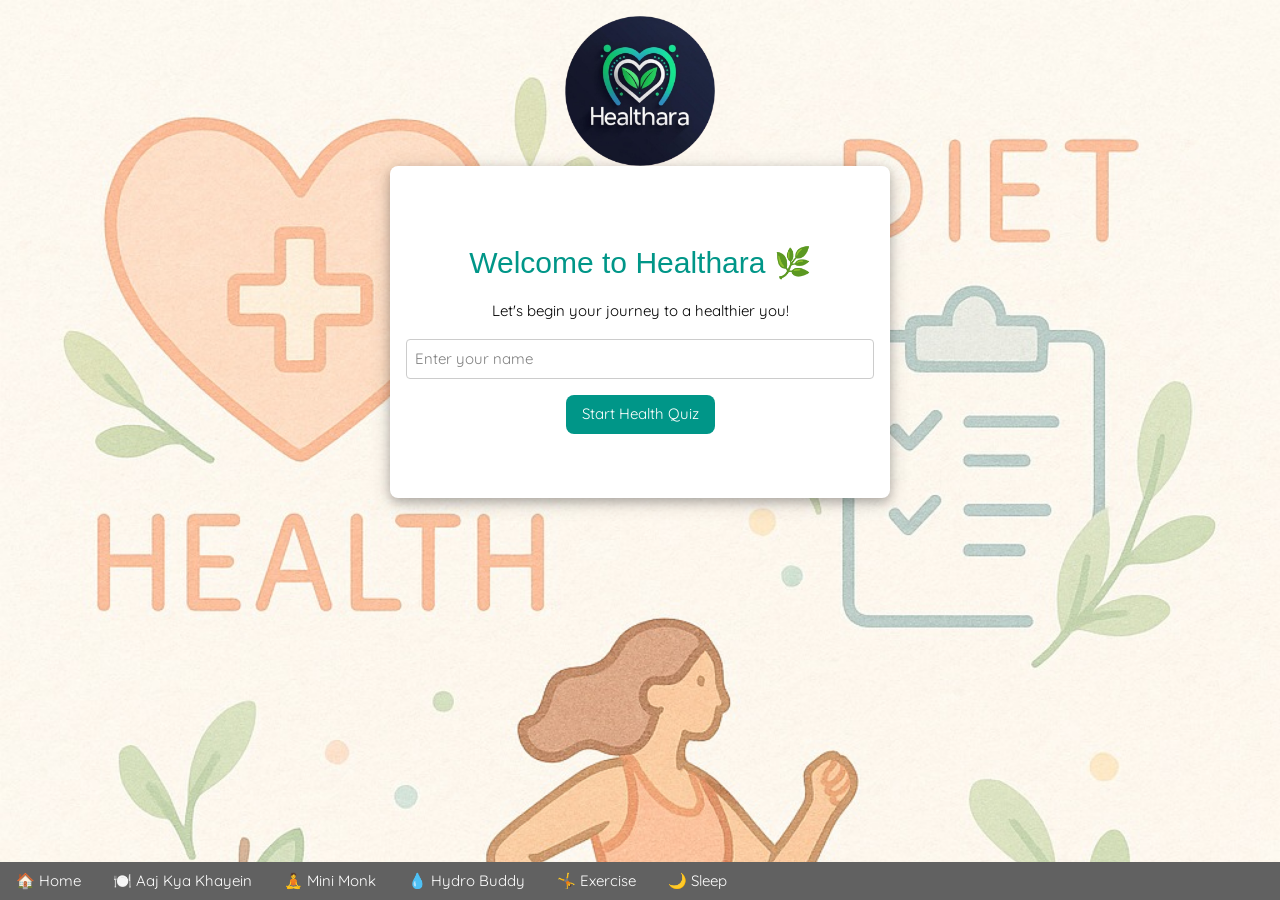
<file: index.html>
<!DOCTYPE html>
<html lang="en">
<head>
  <meta charset="UTF-8">
  <title>Wellness Buddy - Home</title>
  <meta name="viewport" content="width=device-width, initial-scale=1">
  <link rel="stylesheet" href="https://www.w3schools.com/w3css/4/w3.css">
  <link href="https://fonts.googleapis.com/css2?family=Quicksand&display=swap" rel="stylesheet">
  <link rel="stylesheet" href="style.css">
  <link rel="icon" href="favicon.jpeg" type="image/x-icon">

</head>
<body class="w3-light-blue" style="font-family: 'Quicksand', sans-serif; background-image: url('cover.jpeg'); background-size: cover;">

  <!-- Logo Section -->
  <div class="w3-center w3-margin-top">
    <img src="logo.png" alt="Wellness Buddy Logo" style="max-width: 150px; height: auto;">
  </div>

  <!-- Welcome Section -->
  <div class="w3-container w3-center w3-padding-64 w3-white w3-round-large w3-card-4" style="max-width: 500px; margin: auto; background: rgba(255,255,255,0.9);">
    <h2 class="w3-text-teal">Welcome to Healthara 🌿</h2>
    <p>Let's begin your journey to a healthier you!</p>

    <input id="username" class="w3-input w3-border w3-round w3-margin-top" type="text" placeholder="Enter your name">

    <button onclick="startQuiz()" class="w3-button w3-teal w3-margin-top w3-round-large w3-hover-green">
      Start Health Quiz
    </button>
  </div>

  <!-- Navigation Section -->
  <div class="w3-bar w3-dark-grey w3-bottom w3-center">
    <a href="index.html" class="w3-bar-item w3-button">🏠 Home</a>
    <a href="food.html" class="w3-bar-item w3-button">🍽️ Aaj Kya Khayein</a>
    <a href="mini_monk.html" class="w3-bar-item w3-button">🧘 Mini Monk</a>
    <a href="hydro.html" class="w3-bar-item w3-button">💧 Hydro Buddy</a>
    <a href="exercise.html" class="w3-bar-item w3-button">🤸 Exercise</a>
    <a href="sleep.html" class="w3-bar-item w3-button">🌙 Sleep</a>
  </div>

  <script src="script.js"></script>
</body>
</html>
</file>
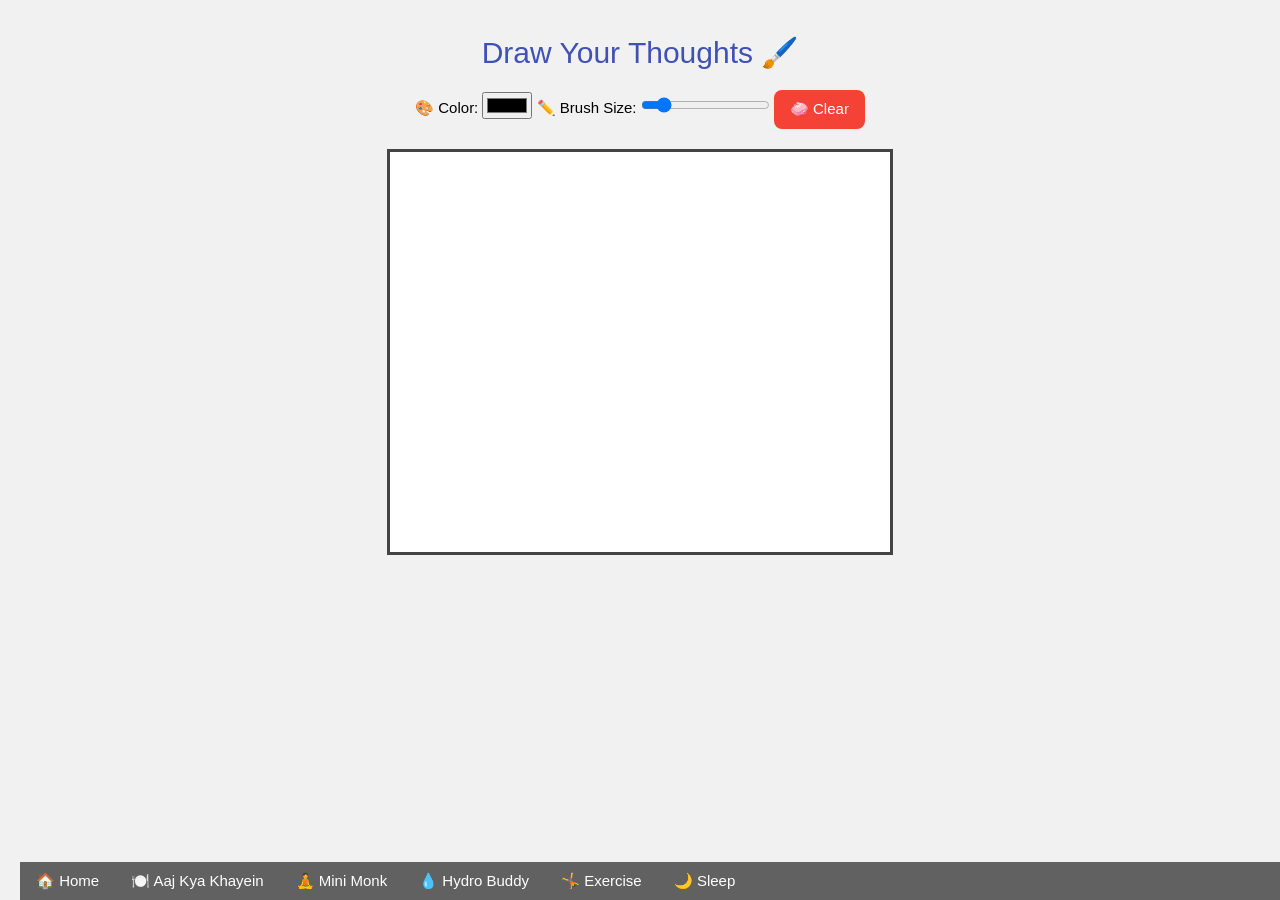
<file: canvas.html>
<!DOCTYPE html>
<html>
<head>
  <title>Drawing Pad</title>
  <link rel="stylesheet" href="https://www.w3schools.com/w3css/4/w3.css">
  <link rel="icon" href="favicon.jpeg" type="image/x-icon">
  <style>
    body {
      font-family: 'Segoe UI', sans-serif;
      background-color: #f1f1f1;
      text-align: center;
      padding: 20px;
    }
    canvas {
      border: 3px solid #444;
      background-color: #fff;
      margin-top: 20px;
      cursor: crosshair;
    }
    .controls {
      margin-top: 15px;
    }
  </style>
</head>
<body>
  <h2 class="w3-text-indigo">Draw Your Thoughts 🖌️</h2>

  <div class="controls">
    <label>🎨 Color:</label>
    <input type="color" id="colorPicker" value="#000000">

    <label>✏️ Brush Size:</label>
    <input type="range" id="brushSize" min="1" max="30" value="5">

    <button class="w3-button w3-red w3-round-large" onclick="clearCanvas()">🧼 Clear</button>
  </div>

  <canvas id="drawingCanvas" width="500" height="400"></canvas>

  <script>
    const canvas = document.getElementById("drawingCanvas");
    const ctx = canvas.getContext("2d");
    let drawing = false;

    // Drawing settings
    let brushColor = document.getElementById("colorPicker").value;
    let brushSize = document.getElementById("brushSize").value;

    // Update color and size
    document.getElementById("colorPicker").addEventListener("input", () => {
      brushColor = document.getElementById("colorPicker").value;
    });

    document.getElementById("brushSize").addEventListener("input", () => {
      brushSize = document.getElementById("brushSize").value;
    });

    canvas.addEventListener("mousedown", () => drawing = true);
    canvas.addEventListener("mouseup", () => drawing = false);
    canvas.addEventListener("mouseout", () => drawing = false);

    canvas.addEventListener("mousemove", draw);

    function draw(e) {
      if (!drawing) return;
      const rect = canvas.getBoundingClientRect();
      const x = e.clientX - rect.left;
      const y = e.clientY - rect.top;

      ctx.fillStyle = brushColor;
      ctx.beginPath();
      ctx.arc(x, y, brushSize / 2, 0, Math.PI * 2);
      ctx.fill();
    }

    function clearCanvas() {
      ctx.clearRect(0, 0, canvas.width, canvas.height);
    }
  </script>
  <div class="w3-bar w3-dark-grey w3-bottom w3-center">
    <a href="index.html" class="w3-bar-item w3-button">🏠 Home</a>
    <a href="food.html" class="w3-bar-item w3-button">🍽️ Aaj Kya Khayein</a>
    <a href="mini_monk.html" class="w3-bar-item w3-button">🧘 Mini Monk</a>
    <a href="hydro.html" class="w3-bar-item w3-button">💧 Hydro Buddy</a>
    <a href="exercise.html" class="w3-bar-item w3-button">🤸 Exercise</a>
    <a href="sleep.html" class="w3-bar-item w3-button">🌙 Sleep</a>
  </div>
  
</body>
</html>
</file>
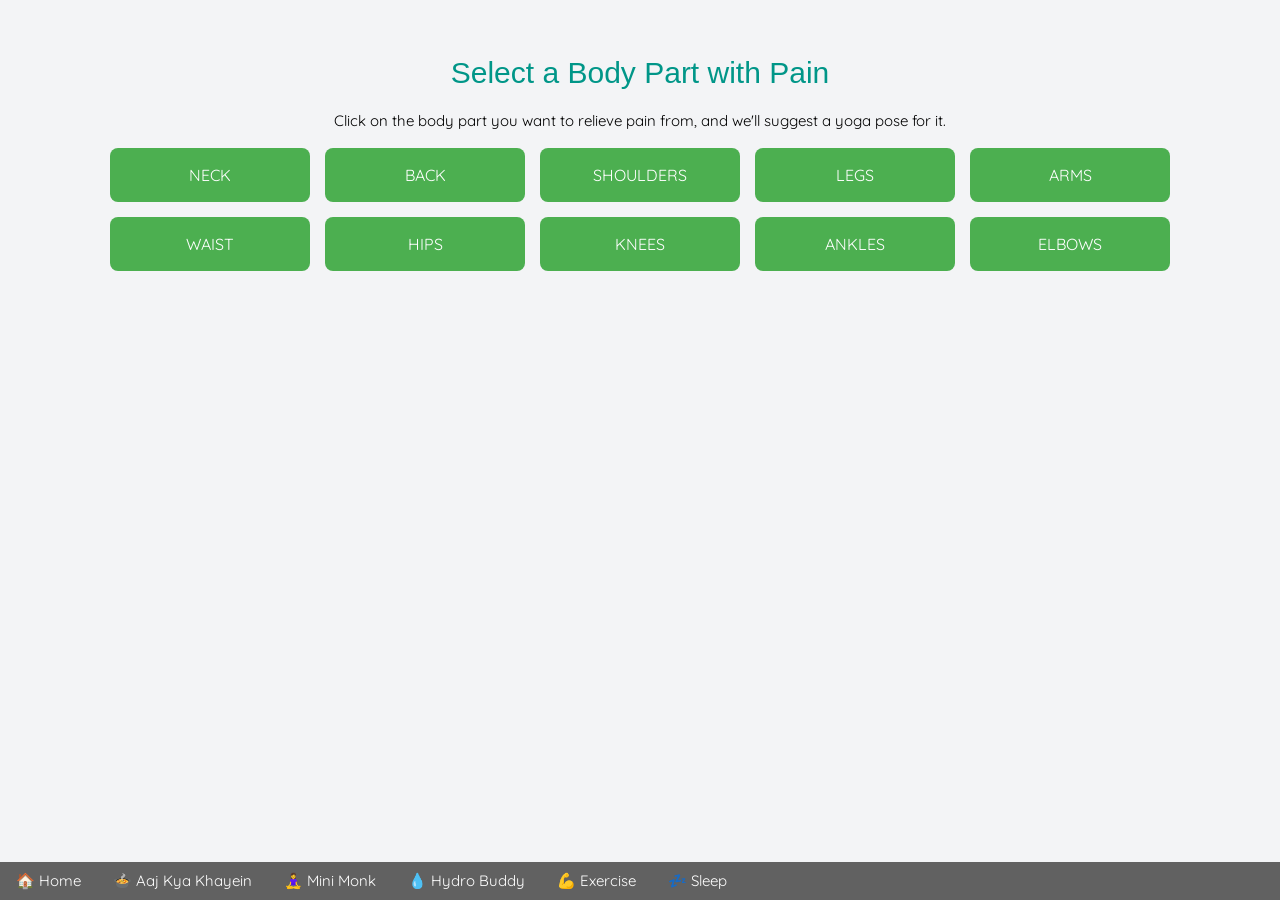
<file: exercise.html>
<!DOCTYPE html>
<html lang="en">
<head>
  <meta charset="UTF-8">
  <title>Exercise - Wellness Buddy</title>
  <meta name="viewport" content="width=device-width, initial-scale=1">
  <link rel="stylesheet" href="https://www.w3schools.com/w3css/4/w3.css">
  <link href="https://fonts.googleapis.com/css2?family=Quicksand&display=swap" rel="stylesheet">
  <link rel="stylesheet" href="style.css">
  <link rel="icon" href="favicon.jpeg" type="image/x-icon">
  <style>
    body {
      font-family: 'Quicksand', sans-serif;
      background-color: #f3f4f6;
    }
    .w3-container {
      text-align: center;
      padding: 40px;
    }
    .body-part-btns {
      display: flex;
      flex-wrap: wrap;
      justify-content: center;
      gap: 15px;
    }
    .body-part-btn {
      background-color: #4CAF50;
      color: white;
      padding: 15px 30px;
      border-radius: 8px;
      border: none;
      cursor: pointer;
      font-size: 16px;
      width: 200px;
      text-transform: uppercase;
      transition: all 0.3s ease;
    }
    .body-part-btn:hover {
      background-color: #45a049;
      transform: translateY(-5px);
    }
    .asana-details {
      margin-top: 20px;
      padding: 20px;
      background-color: white;
      border-radius: 10px;
      box-shadow: 0 4px 8px rgba(0,0,0,0.1);
    }
    .asana-details h3 {
      font-size: 24px;
      color: #2C8C99;
    }
    .asana-details p {
      font-size: 18px;
      color: #333;
    }
    .asana-details button {
      background-color: #4CAF50;
      color: white;
      padding: 10px 20px;
      border: none;
      border-radius: 5px;
      cursor: pointer;
      transition: background-color 0.3s ease;
    }
    .asana-details button:hover {
      background-color: #45a049;
    }

    /* Bottom Navigator */
    .w3-bar {
      position: fixed;
      bottom: 0;
      width: 100%;
      z-index: 10;
    }
  </style>
</head>
<body>

  <div class="w3-container">
    <h2 class="w3-text-teal">Select a Body Part with Pain</h2>
    <p>Click on the body part you want to relieve pain from, and we'll suggest a yoga pose for it.</p>

    <div class="body-part-btns">
      <button class="body-part-btn" onclick="displayAsana('neck')">Neck</button>
      <button class="body-part-btn" onclick="displayAsana('back')">Back</button>
      <button class="body-part-btn" onclick="displayAsana('shoulders')">Shoulders</button>
      <button class="body-part-btn" onclick="displayAsana('legs')">Legs</button>
      <button class="body-part-btn" onclick="displayAsana('arms')">Arms</button>
      <button class="body-part-btn" onclick="displayAsana('waist')">Waist</button>
      <button class="body-part-btn" onclick="displayAsana('hips')">Hips</button>
      <button class="body-part-btn" onclick="displayAsana('knees')">Knees</button>
      <button class="body-part-btn" onclick="displayAsana('ankles')">Ankles</button>
      <button class="body-part-btn" onclick="displayAsana('elbows')">Elbows</button>
    </div>

    <div class="asana-details" id="asana-details" style="display: none;">
      <h3 id="asana-name"></h3>
      <p id="asana-description"></p>
      <button onclick="navigateTo('home')">Back to Home</button>
    </div>
  </div>

  <!-- Bottom Navigator -->
  <div class="w3-bar w3-dark-grey w3-bottom w3-center">
    <button class="w3-bar-item w3-button" onclick="navigateTo('index')">🏠 Home</button>
    <button class="w3-bar-item w3-button" onclick="navigateTo('food')">🍲 Aaj Kya Khayein</button>
    <button class="w3-bar-item w3-button" onclick="navigateTo('mini_monk')">🧘‍♀️ Mini Monk</button>
    <button class="w3-bar-item w3-button" onclick="navigateTo('hydro')">💧 Hydro Buddy</button>
    <button class="w3-bar-item w3-button" onclick="navigateTo('exercise')">💪 Exercise</button>
    <button class="w3-bar-item w3-button" onclick="navigateTo('sleep')">💤 Sleep</button>
  </div>

  <script>
    function displayAsana(bodyPart) {
      let asanaName = '';
      let asanaDescription = '';
      
      switch(bodyPart) {
        case 'neck':
          asanaName = 'Sukhasana (Easy Pose)';
          asanaDescription = 'Sit cross-legged and relax your neck muscles. This helps relieve neck tension and calm the mind.';
          break;
        case 'back':
          asanaName = 'Bhujangasana (Cobra Pose)';
          asanaDescription = 'Lie on your stomach and lift your chest up using your arms, opening the chest and stretching the back.';
          break;
        case 'shoulders':
          asanaName = 'Gomukhasana (Cow Face Pose)';
          asanaDescription = 'Sit with legs crossed and bring your arms behind your back, interlocking your fingers to stretch the shoulders.';
          break;
        case 'legs':
          asanaName = 'Trikonasana (Triangle Pose)';
          asanaDescription = 'Spread your legs wide and reach towards the ground with one hand while extending the other arm upwards.';
          break;
        case 'arms':
          asanaName = 'Adho Mukha Svanasana (Downward-Facing Dog)';
          asanaDescription = 'This pose stretches your arms and legs, while also strengthening your core and improving flexibility.';
          break;
        case 'waist':
          asanaName = 'Utkatasana (Chair Pose)';
          asanaDescription = 'Bend your knees and hold your arms straight up, engaging your core to strengthen the waist and thighs.';
          break;
        case 'hips':
          asanaName = 'Baddha Konasana (Bound Angle Pose)';
          asanaDescription = 'Sit with your feet together and knees apart, holding your feet with your hands to open up the hips.';
          break;
        case 'knees':
          asanaName = 'Virasana (Hero Pose)';
          asanaDescription = 'Sit with your knees bent and feet underneath your body, resting your hips on the floor to stretch the knees.';
          break;
        case 'ankles':
          asanaName = 'Ankle Stretch';
          asanaDescription = 'Sit on the floor and stretch your legs out in front of you, pointing and flexing your ankles to relieve tension.';
          break;
        case 'elbows':
          asanaName = 'Kneeling Pose';
          asanaDescription = 'This gentle stretch targets the elbow joint, helping to release any stiffness or discomfort.';
          break;
        default:
          asanaName = 'Unknown Body Part';
          asanaDescription = 'Please select a valid body part.';
      }

      // Display the selected asana details
      document.getElementById('asana-name').textContent = asanaName;
      document.getElementById('asana-description').textContent = asanaDescription;
      document.getElementById('asana-details').style.display = 'block';
    }

    function navigateTo(page) {
      window.location.href = `${page}.html`; // Navigate to the homepage
    }
  </script>

</body>
</html>
</file>
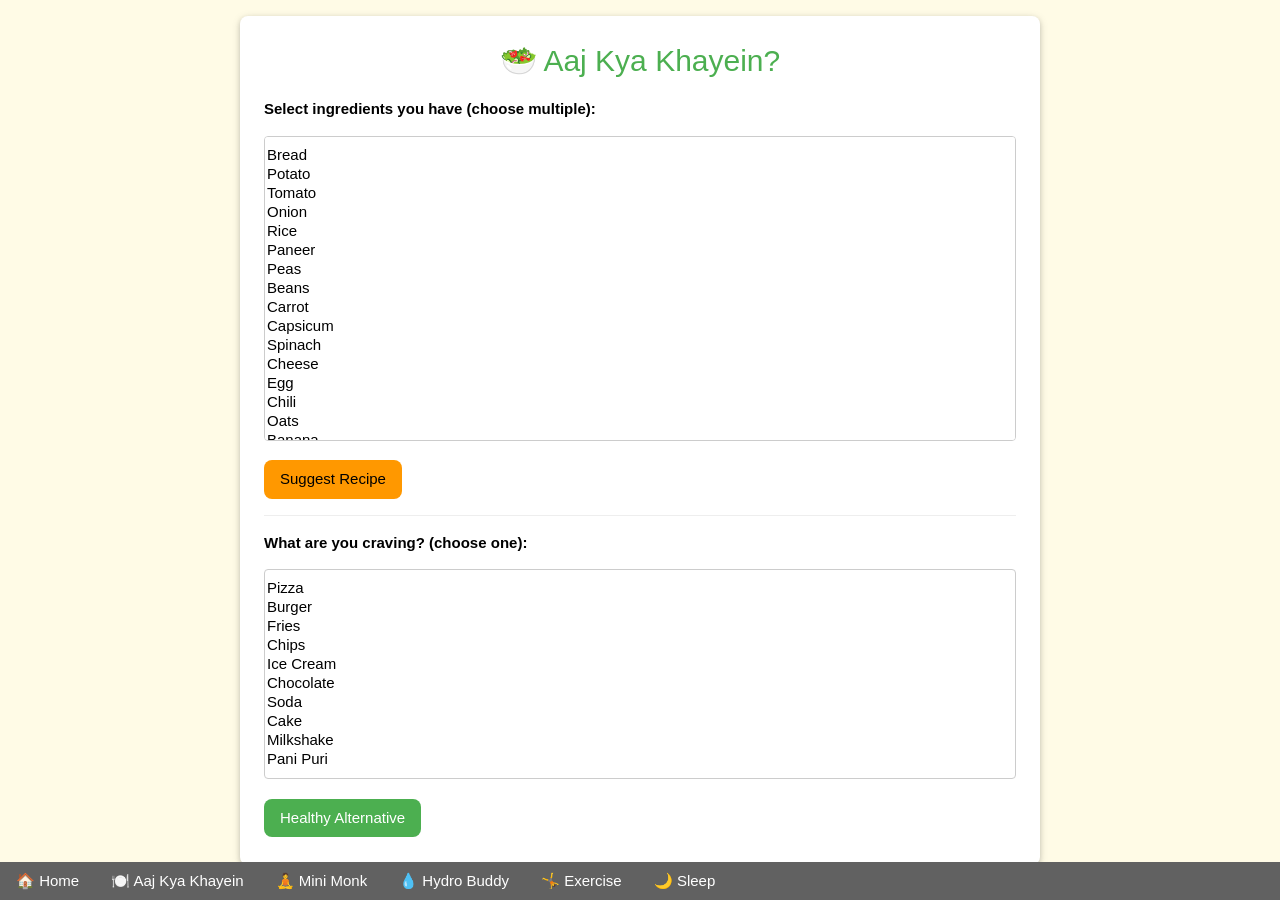
<file: food.html>
<!DOCTYPE html>
<html>
<head>
  <title>Aaj Kya Khayein</title>
  <link rel="stylesheet" href="https://www.w3schools.com/w3css/4/w3.css">
  <link rel="icon" href="favicon.jpeg" type="image/x-icon">
  <style>
    body {
      background: #fffbe6;
      font-family: 'Segoe UI', sans-serif;
    }
    .container {
      max-width: 800px;
      margin: auto;
      padding: 20px;
    }
    select {
      width: 100%;
      height: auto;
    }
  </style>
</head>
<body>
  <div class="container w3-card w3-white w3-round-large w3-padding-large w3-margin-top">
    <h2 class="w3-center w3-text-green">🥗 Aaj Kya Khayein?</h2>

    <p><strong>Select ingredients you have (choose multiple):</strong></p>
    <!-- Multi-select dropdown for ingredients -->
    <select id="ingredient-select" class="w3-select w3-border w3-round" multiple size="15">
      <option value="bread">Bread</option>
      <option value="potato">Potato</option>
      <option value="tomato">Tomato</option>
      <option value="onion">Onion</option>
      <option value="rice">Rice</option>
      <option value="paneer">Paneer</option>
      <option value="peas">Peas</option>
      <option value="beans">Beans</option>
      <option value="carrot">Carrot</option>
      <option value="capsicum">Capsicum</option>
      <option value="spinach">Spinach</option>
      <option value="cheese">Cheese</option>
      <option value="egg">Egg</option>
      <option value="chili">Chili</option>
      <option value="oats">Oats</option>
      <option value="banana">Banana</option>
      <option value="honey">Honey</option>
      <option value="apple">Apple</option>
      <option value="yogurt">Yogurt</option>
      <option value="garlic">Garlic</option>
      <option value="ginger">Ginger</option>
      <option value="flour">Flour</option>
      <option value="chicken">Chicken</option>
      <option value="mushrooms">Mushrooms</option>
      <option value="peanut">Peanut</option>
      <option value="tomato_paste">Tomato Paste</option>
      <option value="avocado">Avocado</option>
      <option value="corn">Corn</option>
      <option value="sweet_potato">Sweet Potato</option>
      <option value="cucumber">Cucumber</option>
      <option value="lettuce">Lettuce</option>
      <option value="zucchini">Zucchini</option>
      <option value="pumpkin">Pumpkin</option>
      <option value="tofu">Tofu</option>
      <option value="milk">Milk</option>
      <option value="chocolate">Chocolate</option>
      <option value="chili_paste">Chili Paste</option>
      <option value="butter">Butter</option>
      <option value="salmon">Salmon</option>
      <option value="berries">Berries</option>
      <option value="lemon">Lemon</option>
      <option value="coconut_milk">Coconut Milk</option>
      <option value="walnuts">Walnuts</option>
    </select>
    <button onclick="suggestRecipe()" class="w3-button w3-orange w3-margin-top w3-round-large w3-hover-deep-orange">Suggest Recipe</button>
    <p id="recipe-result" class="w3-text-green w3-margin-top"></p>

    <hr class="w3-margin-top w3-margin-bottom">

    <p><strong>What are you craving? (choose one):</strong></p>
    <!-- Single select dropdown for cravings -->
    <select id="craving-select" class="w3-select w3-border w3-round" size="10">
      <option value="pizza">Pizza</option>
      <option value="burger">Burger</option>
      <option value="fries">Fries</option>
      <option value="chips">Chips</option>
      <option value="icecream">Ice Cream</option>
      <option value="chocolate">Chocolate</option>
      <option value="soda">Soda</option>
      <option value="cake">Cake</option>
      <option value="milkshake">Milkshake</option>
      <option value="golgappe">Pani Puri</option>
    </select>
    <button onclick="suggestHealthyAlt()" class="w3-button w3-green w3-margin-top w3-round-large w3-hover-dark-green">Healthy Alternative</button>
    <p id="alt-result" class="w3-text-blue w3-margin-top"></p>
  </div>

  <script src="food.js"></script>
  <div class="w3-bar w3-dark-grey w3-bottom w3-center">
    <a href="index.html" class="w3-bar-item w3-button">🏠 Home</a>
    <a href="food.html" class="w3-bar-item w3-button">🍽️ Aaj Kya Khayein</a>
    <a href="mini_monk.html" class="w3-bar-item w3-button">🧘 Mini Monk</a>
    <a href="hydro.html" class="w3-bar-item w3-button">💧 Hydro Buddy</a>
    <a href="exercise.html" class="w3-bar-item w3-button">🤸 Exercise</a>
    <a href="sleep.html" class="w3-bar-item w3-button">🌙 Sleep</a>
  </div>
  
</body>
</html>
</file>
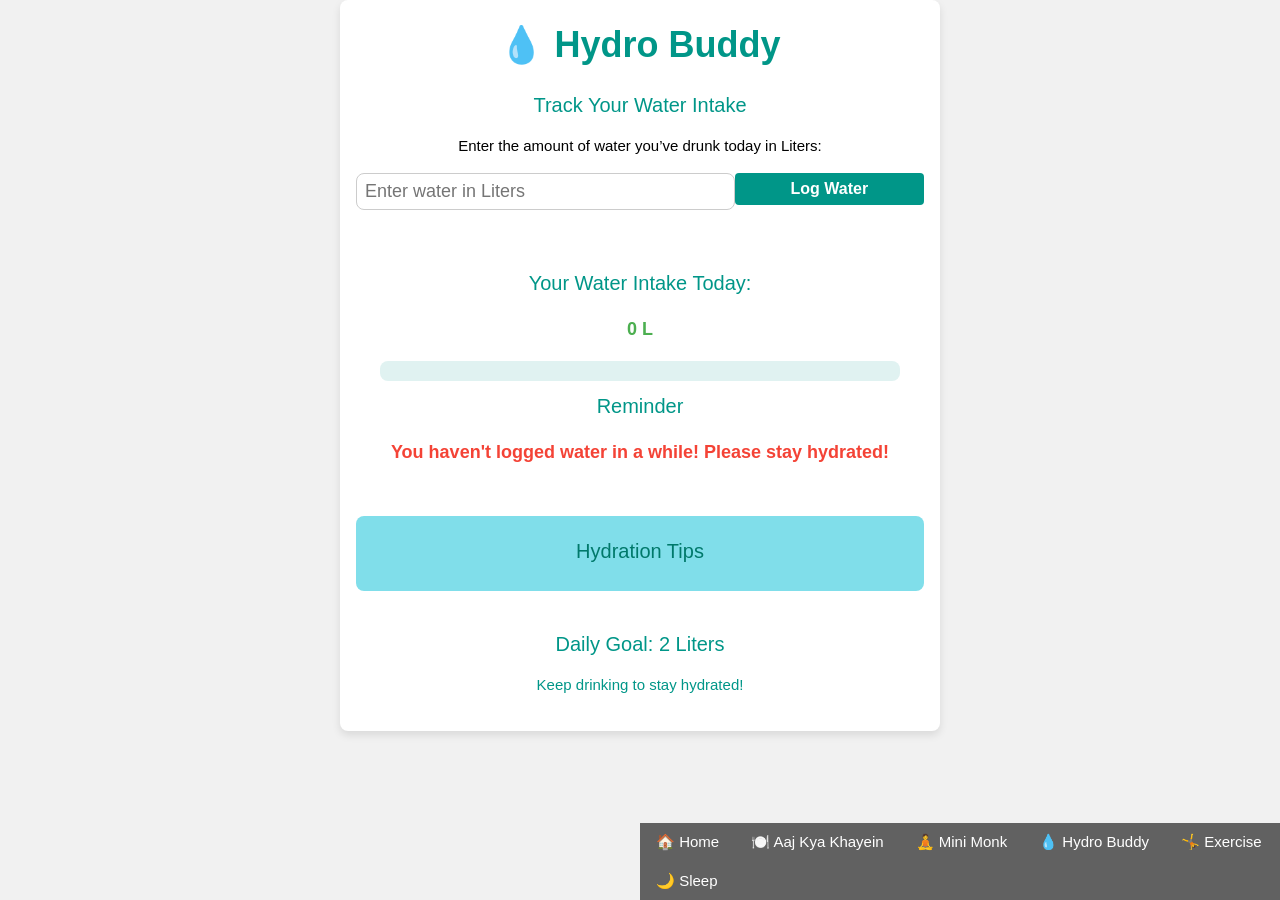
<file: hydro.html>
<!DOCTYPE html>
<html lang="en">
<head>
  <meta charset="UTF-8">
  <meta name="viewport" content="width=device-width, initial-scale=1.0">
  <title>💧 Hydro Buddy</title>
  <link rel="stylesheet" href="https://www.w3schools.com/w3css/4/w3.css">
  <link rel="icon" href="favicon.jpeg" type="image/x-icon">

  <style>
    body {
      font-family: Arial, sans-serif;
      background-color: #f0f4f8;
    }

    /* Button styles */
    button {
      font-size: 16px;
      font-weight: bold;
      transition: background-color 0.3s;
    }

    button:hover {
      background-color: #00796b;
    }

    #totalWater {
      font-size: 32px;
      font-weight: bold;
      color: #388e3c;
    }

    #reminderMessage {
      font-size: 18px;
      color: #d32f2f;
      font-weight: bold;
    }

    input[type="number"] {
      width: 100%;
      padding: 10px;
      font-size: 18px;
      border-radius: 8px;
      border: 2px solid #ccc;
      margin-bottom: 20px;
    }

    input[type="number"]:focus {
      border-color: #00796b;
    }

    .w3-card-4 {
      box-shadow: 0px 4px 8px rgba(0, 0, 0, 0.1);
    }

    .w3-bar {
      position: fixed;
      bottom: 0;
      width: 100%;
    }

    .w3-bar-item {
      padding: 15px;
      color: white;
      text-decoration: none;
    }

    .w3-bar-item:hover {
      background-color: #00796b;
      color: white;
    }

    h1 {
      font-size: 36px;
      font-weight: bold;
      color: #00796b;
    }

    h3, h4 {
      font-size: 20px;
      color: #00796b;
    }

    .progress-bar-container {
      width: 100%;
      background-color: #e0f2f1;
      border-radius: 8px;
      margin-top: 10px;
    }

    .progress-bar {
      height: 20px;
      border-radius: 8px;
      text-align: center;
      color: white;
      font-weight: bold;
    }

    .activity {
      background-color: #80deea;
      border-radius: 8px;
      padding: 10px;
      margin-top: 20px;
      text-align: center;
    }
  </style>
</head>
<body class="w3-light-grey">
  <div class="w3-container w3-padding w3-card-4 w3-white w3-round-large w3-center" style="max-width: 600px; margin: auto;">
    <h1 class="w3-text-teal">💧 Hydro Buddy</h1>
    <p id="greeting" class="w3-large w3-text-teal"></p>

    <h3 class="w3-text-teal">Track Your Water Intake</h3>
    <p>Enter the amount of water you’ve drunk today in Liters:</p>

    <div class="w3-row">
      <div class="w3-col s8">
        <input id="waterAmount" class="w3-input w3-border w3-padding-small w3-round" type="number" placeholder="Enter water in Liters" step="0.01" min="0"/>
      </div>
      <div class="w3-col s4">
        <button class="w3-button w3-teal w3-block w3-padding-small w3-round" onclick="logWater()">Log Water</button>
      </div>
    </div>

    <div class="w3-padding-large w3-margin-top">
      <h4 class="w3-text-teal">Your Water Intake Today:</h4>
      <p id="totalWater" class="w3-large w3-text-green w3-bold">0 L</p>

      <div class="progress-bar-container">
        <div id="progressBar" class="progress-bar w3-teal" style="width: 0%;"></div>
      </div>

      <h4 class="w3-text-teal">Reminder</h4>
      <p id="reminderMessage" class="w3-text-red w3-large">You haven't logged water in a while! Please stay hydrated!</p>
    </div>

    <div id="activitySection" class="activity">
      <h4>Hydration Tips</h4>
      <ul id="activityList"></ul>
    </div>

    <div class="w3-padding-large w3-margin-top">
      <h4 class="w3-text-teal">Daily Goal: 2 Liters</h4>
      <p id="goalMessage" class="w3-text-teal">Keep drinking to stay hydrated!</p>
    </div>

    <div class="w3-bar w3-dark-grey w3-bottom w3-center">
        <a href="index.html" class="w3-bar-item w3-button">🏠 Home</a>
        <a href="food.html" class="w3-bar-item w3-button">🍽️ Aaj Kya Khayein</a>
        <a href="mini_monk.html" class="w3-bar-item w3-button">🧘 Mini Monk</a>
        <a href="hydro.html" class="w3-bar-item w3-button">💧 Hydro Buddy</a>
        <a href="exercise.html" class="w3-bar-item w3-button">🤸 Exercise</a>
        <a href="sleep.html" class="w3-bar-item w3-button">🌙 Sleep</a>
      </div>
  </div>

  <script src="hydro.js"></script>
</body>
</html>
</file>
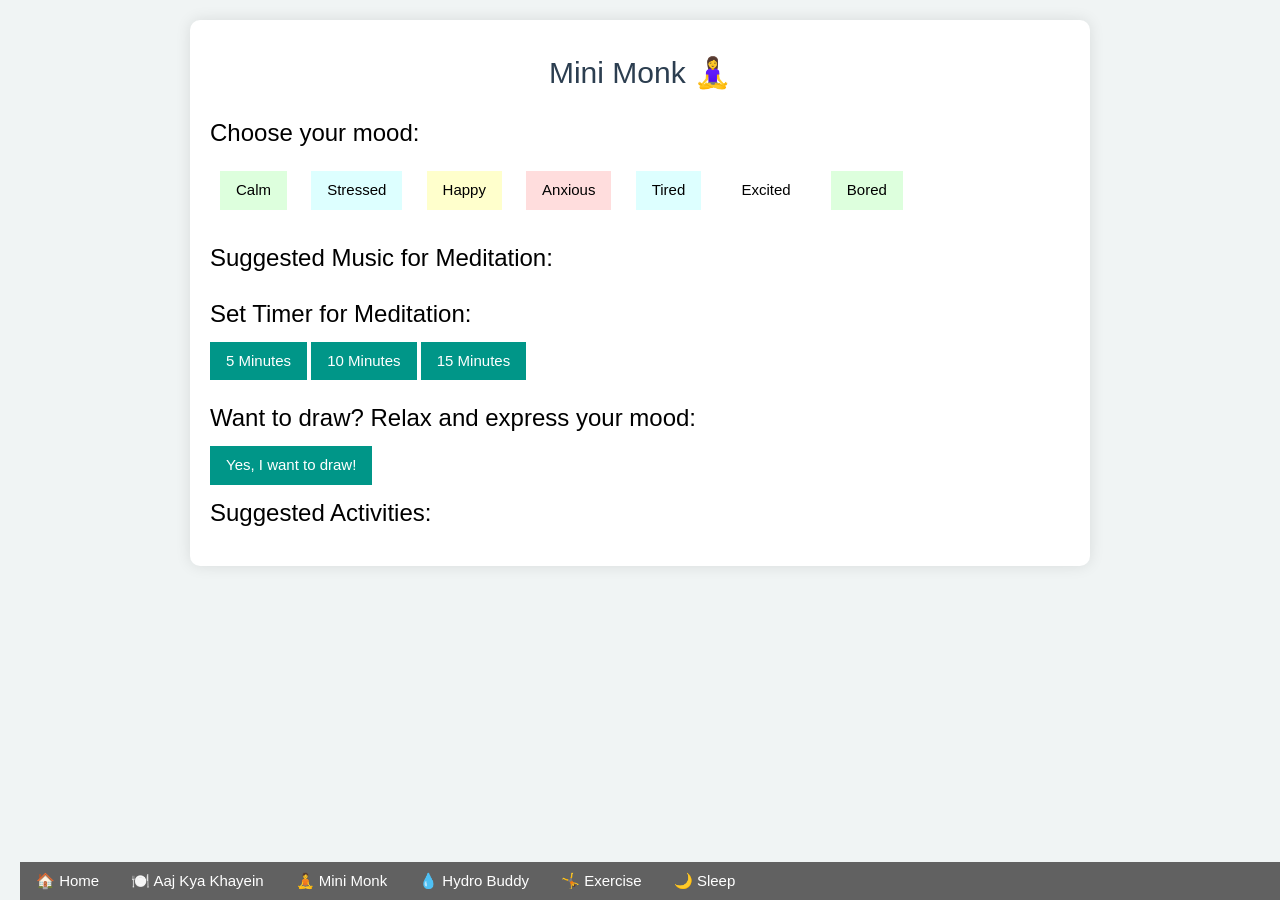
<file: mini_monk.html>
<!DOCTYPE html>
<html lang="en">
<head>
  <meta charset="UTF-8">
  <meta name="viewport" content="width=device-width, initial-scale=1.0">
  <title>Mini Monk - Mood-based Activities</title>
  <link rel="stylesheet" href="https://www.w3schools.com/w3css/4/w3.css">
  <link rel="icon" href="favicon.jpeg" type="image/x-icon">
  <style>
    body {
      font-family: 'Segoe UI', sans-serif;
      background: #f0f4f4;
      padding: 20px;
    }
    .container {
      max-width: 900px;
      margin: auto;
      background-color: white;
      padding: 20px;
      border-radius: 10px;
      box-shadow: 0 0 15px rgba(0, 0, 0, 0.1);
    }
    h2 {
      text-align: center;
      color: #2c3e50;
    }
    .mood-selection {
      margin-top: 20px;
    }
    .mood-button {
      margin: 10px;
    }
    .mood-button:hover {
      background-color: #16a085;
      color: white;
    }
    .music-section, .timer-section, .drawing-section {
      margin-top: 20px;
    }
    .timer {
      font-size: 2em;
      color: #e74c3c;
    }
    #drawing-pad {
      border: 2px solid #16a085;
      width: 100%;
      height: 300px;
      background-color: #ecf0f1;
    }
  </style>
</head>
<body>
  <div class="container">
    <h2>Mini Monk 🧘‍♀️</h2>

    <!-- Mood Selection -->
    <div class="mood-selection">
      <h3>Choose your mood:</h3>
      <button class="w3-button w3-pale-green mood-button" onclick="setMood('calm')">Calm</button>
      <button class="w3-button w3-pale-blue mood-button" onclick="setMood('stressed')">Stressed</button>
      <button class="w3-button w3-pale-yellow mood-button" onclick="setMood('happy')">Happy</button>
      <button class="w3-button w3-pale-red mood-button" onclick="setMood('anxious')">Anxious</button>
      <button class="w3-button w3-pale-blue mood-button" onclick="setMood('tired')">Tired</button>
      <button class="w3-button w3-pale-orange mood-button" onclick="setMood('excited')">Excited</button>
      <button class="w3-button w3-pale-green mood-button" onclick="setMood('bored')">Bored</button>

    </div>

    <!-- Music Suggestions -->
    <div class="music-section" id="music-section">
      <h3>Suggested Music for Meditation:</h3>
      <ul id="music-list"></ul>
    </div>

    <!-- Timer Section -->
    <div class="timer-section">
      <h3>Set Timer for Meditation:</h3>
      <button class="w3-button w3-teal" onclick="startTimer(5)">5 Minutes</button>
      <button class="w3-button w3-teal" onclick="startTimer(10)">10 Minutes</button>
      <button class="w3-button w3-teal" onclick="startTimer(15)">15 Minutes</button>
      <div class="timer" id="timer"></div>
    </div>

    <!-- Drawing Pad Section -->
    <div class="drawing-section">
      <h3>Want to draw? Relax and express your mood:</h3>
      <button class="w3-button w3-teal" onclick="askToDraw()">Yes, I want to draw!</button>
    </div>

    <!-- Activity Suggestions based on Mood -->
    <div class="activity-section" id="activity-section">
      <h3>Suggested Activities:</h3>
      <ul id="activity-list"></ul>
    </div>
  </div>

  <script src="mini_monk.js"></script>
  <audio id="endSound" src="alert.mp3" preload="auto"></audio>
  <div class="w3-bar w3-dark-grey w3-bottom w3-center">
    <a href="index.html" class="w3-bar-item w3-button">🏠 Home</a>
    <a href="food.html" class="w3-bar-item w3-button">🍽️ Aaj Kya Khayein</a>
    <a href="mini_monk.html" class="w3-bar-item w3-button">🧘 Mini Monk</a>
    <a href="hydro.html" class="w3-bar-item w3-button">💧 Hydro Buddy</a>
    <a href="exercise.html" class="w3-bar-item w3-button">🤸 Exercise</a>
    <a href="sleep.html" class="w3-bar-item w3-button">🌙 Sleep</a>
  </div>
  

</body>
</html>
</file>
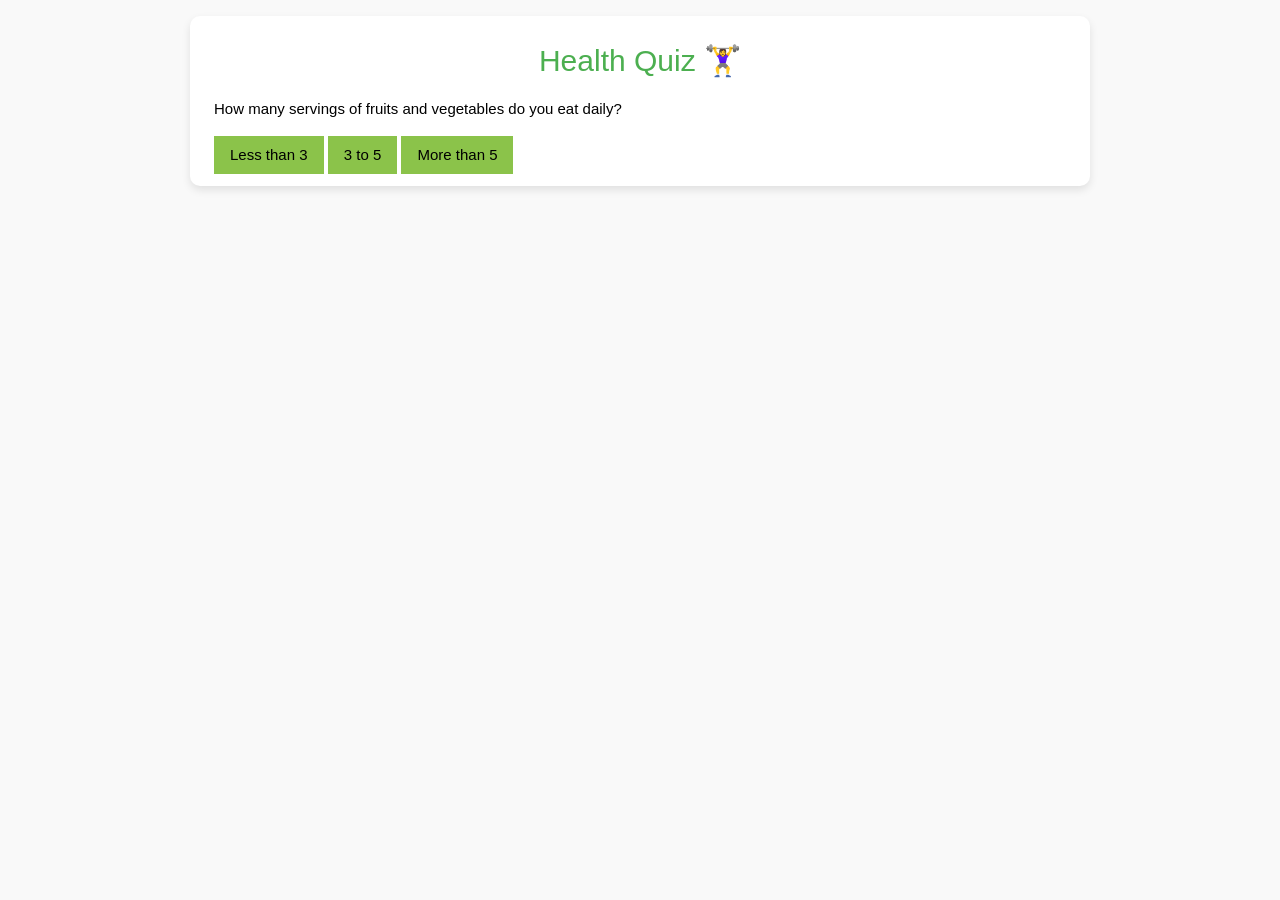
<file: quiz.html>
<!DOCTYPE html>
<html lang="en">
<head>
  <meta charset="UTF-8">
  <meta name="viewport" content="width=device-width, initial-scale=1.0">
  <title>Health Quiz</title>
  <link rel="stylesheet" href="https://www.w3schools.com/w3css/4/w3.css">
  <link rel="icon" href="favicon.jpeg" type="image/x-icon">
  <style>
    body {
      font-family: 'Segoe UI', sans-serif;
      margin: 0;
      background-color: #f9f9f9;
    }
    .container {
      max-width: 900px;
      margin: 20px auto;
      padding: 20px;
      background-color: #ffffff;
      box-shadow: 0 4px 8px rgba(0, 0, 0, 0.1);
      border-radius: 10px;
    }
    h2 {
      color: #4CAF50;
      text-align: center;
    }
    .input-section {
      margin-bottom: 20px;
    }
    select {
      width: 100%;
      padding: 12px;
      font-size: 1em;
      border-radius: 5px;
      margin-top: 10px;
    }
    .btn {
      padding: 15px;
      width: 100%;
      background-color: #4CAF50;
      color: white;
      font-size: 1.2em;
      border: none;
      border-radius: 5px;
      margin-top: 20px;
    }

    /* Responsive Design */
    @media (max-width: 768px) {
      .container {
        width: 90%;
        padding: 15px;
      }
      .btn {
        font-size: 1.1em;
      }
    }

    @media (max-width: 480px) {
      .btn {
        font-size: 1em;
      }
    }
  </style>
</head>
<body>
  <div class="container w3-card w3-white w3-round-large w3-padding-large w3-margin-top">
    <h2 class="w3-center w3-text-green">Health Quiz 🏋️‍♀️</h2>
    <div id="quiz-container">
      <p class="question">1. How many servings of fruits and vegetables do you eat daily?</p>
      <button class="w3-button w3-light-green answer-btn" onclick="nextQuestion(1)">Less than 3</button>
      <button class="w3-button w3-light-green answer-btn" onclick="nextQuestion(2)">3 to 5</button>
      <button class="w3-button w3-light-green answer-btn" onclick="nextQuestion(3)">More than 5</button>
    </div>
    <div class="result" id="result"></div>
  </div>

  <script src="script.js"></script>
</body>
</html>
</file>
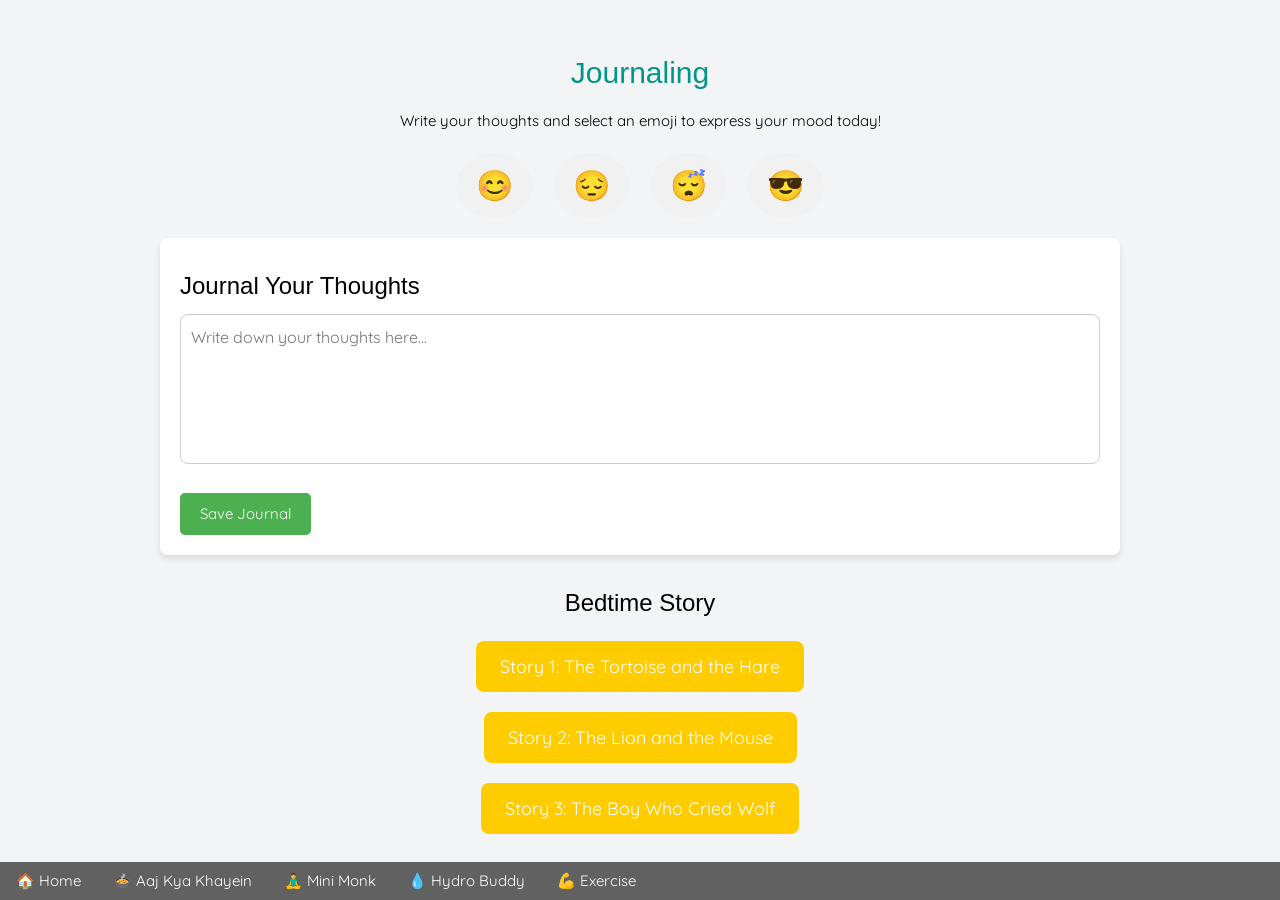
<file: sleep.html>
<!DOCTYPE html>
<html lang="en">
<head>
  <meta charset="UTF-8">
  <title>Journaling - Wellness Buddy</title>
  <meta name="viewport" content="width=device-width, initial-scale=1">
  <link rel="stylesheet" href="https://www.w3schools.com/w3css/4/w3.css">
  <link href="https://fonts.googleapis.com/css2?family=Quicksand&display=swap" rel="stylesheet">
  <link rel="stylesheet" href="style.css">
  <link rel="icon" href="favicon.jpeg" type="image/x-icon">
  <style>
    body {
      font-family: 'Quicksand', sans-serif;
      background-color: #f3f4f6;
    }
    .w3-container {
      text-align: center;
      padding: 40px;
    }
    .mood-selection {
      display: flex;
      justify-content: center;
      margin: 20px 0;
    }
    .mood-selection button {
      font-size: 30px;
      margin: 0 10px;
      background-color: #f1f1f1;
      padding: 10px 20px;
      border-radius: 50%;
      border: none;
      cursor: pointer;
    }
    .mood-selection button:hover {
      background-color: #ddd;
    }
    .journal-input {
      margin-top: 20px;
      padding: 20px;
      background-color: #fff;
      border-radius: 8px;
      box-shadow: 0 4px 6px rgba(0, 0, 0, 0.1);
      width: 80%;
      margin: auto;
      text-align: left;
    }
    .journal-input textarea {
      width: 100%;
      height: 150px;
      padding: 10px;
      font-size: 16px;
      border: 1px solid #ccc;
      border-radius: 8px;
      resize: none;
    }
    .journal-input button {
      background-color: #4CAF50;
      color: white;
      padding: 10px 20px;
      border: none;
      border-radius: 5px;
      cursor: pointer;
      transition: background-color 0.3s ease;
    }
    .journal-input button:hover {
      background-color: #45a049;
    }
    .mood-display {
      margin-top: 10px;
      font-size: 24px;
      color: #4CAF50;
    }
    /* Story Buttons Styling */
    .story-buttons {
      margin-top: 30px;
    }
    .story-buttons button {
      background-color: #ffcc00;
      color: white;
      font-size: 18px;
      padding: 12px 24px;
      margin: 10px;
      border-radius: 8px;
      border: none;
      cursor: pointer;
      transition: background-color 0.3s ease;
    }
    .story-buttons button:hover {
      background-color: #ff9933;
    }
    .story-buttons button:active {
      background-color: #cc7a00;
    }
    /* Bottom Navigator */
    .w3-bar {
      position: fixed;
      bottom: 0;
      width: 100%;
      z-index: 10;
    }
  </style>
</head>
<body>

  <div class="w3-container">
    <h2 class="w3-text-teal">Journaling</h2>
    <p>Write your thoughts and select an emoji to express your mood today!</p>

    <!-- Emoji Selection -->
    <div class="mood-selection">
      <button onclick="setEmoji('😊')">😊</button>
      <button onclick="setEmoji('😔')">😔</button>
      <button onclick="setEmoji('😴')">😴</button>
      <button onclick="setEmoji('😎')">😎</button>
    </div>

    <!-- Display selected emoji -->
    <div class="mood-display" id="mood-display">
      <!-- Display selected emoji here -->
    </div>

    <!-- Journal Input -->
    <div class="journal-input">
      <h3>Journal Your Thoughts</h3>
      <textarea id="journal-entry" placeholder="Write down your thoughts here..."></textarea><br><br>
      <button onclick="saveJournalEntry()">Save Journal</button>
    </div>

    <!-- Bedtime Story -->
    <div class="story-buttons">
      <h3>Bedtime Story</h3>
      <button onclick="navigateTo('story1')">Story 1: The Tortoise and the Hare</button><br>
      <button onclick="navigateTo('story2')">Story 2: The Lion and the Mouse</button><br>
      <button onclick="navigateTo('story3')">Story 3: The Boy Who Cried Wolf</button><br>
    </div>
  </div>

  <!-- Bottom Navigator -->
  <div class="w3-bar w3-dark-grey w3-bottom w3-center">
    <button class="w3-bar-item w3-button" onclick="navigateTo('index')">🏠 Home</button>
    <button class="w3-bar-item w3-button" onclick="navigateTo('food')">🍲 Aaj Kya Khayein</button>
    <button class="w3-bar-item w3-button" onclick="navigateTo('mini_monk')">🧘‍♂️ Mini Monk</button>
    <button class="w3-bar-item w3-button" onclick="navigateTo('hydro')">💧 Hydro Buddy</button>
    <button class="w3-bar-item w3-button" onclick="navigateTo('exercise')">💪 Exercise</button>
  </div>

  <script src="script.js"></script>

</body>
</html>
</file>
<file: style.css>
input::placeholder {
    color: gray;
  }
</file>
